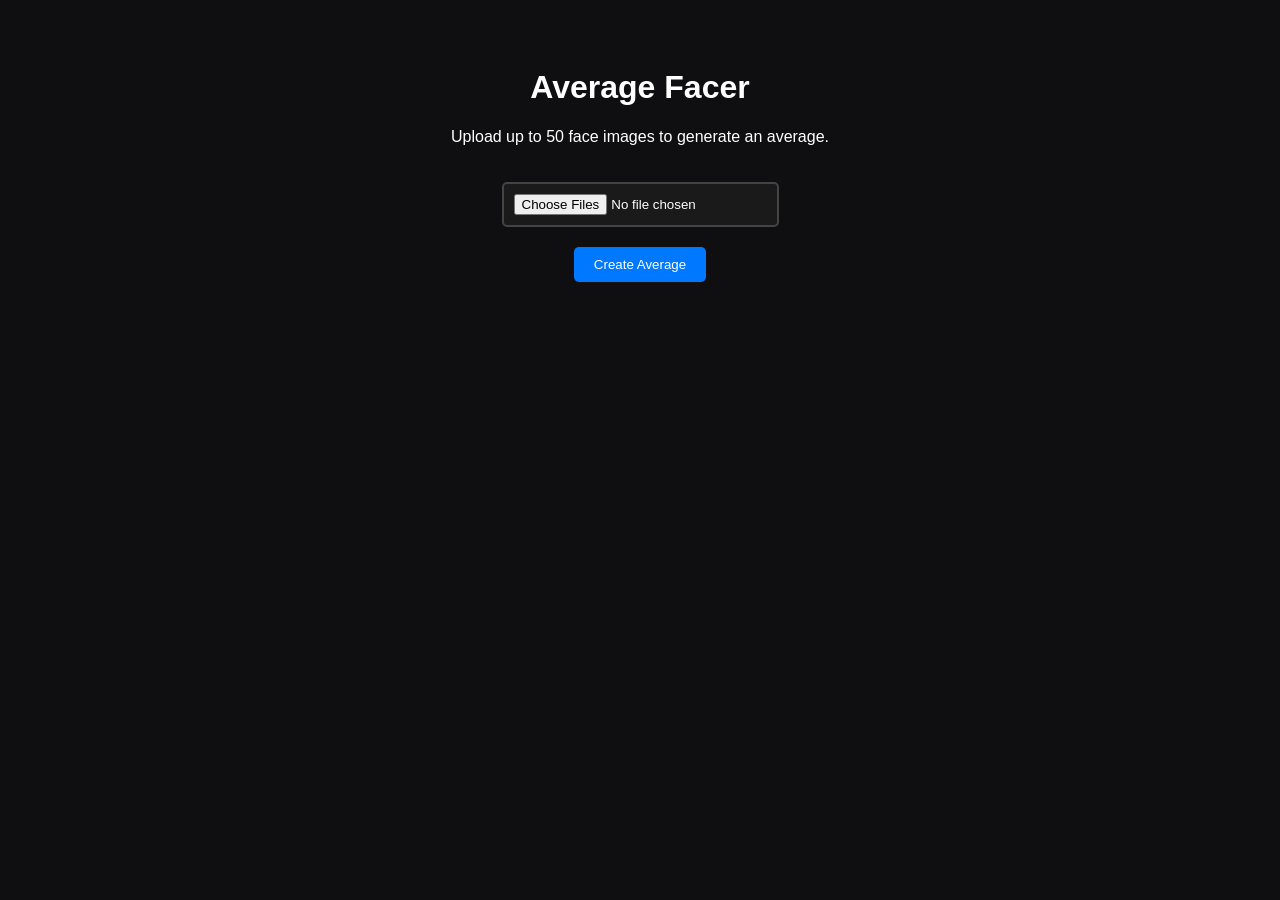
<file: face-averager/index.html>
<!DOCTYPE html>
<html lang="en">
<head>
  <meta charset="UTF-8">
  <meta name="viewport" content="width=device-width, initial-scale=1.0">
  <title>Face Averager</title>
  <style>
    body {
      font-family: "Inter", sans-serif;
      background-color: #0f0f11;
      color: #fff;
      text-align: center;
      padding: 40px;
    }
    input[type="file"] {
      margin: 20px 0;
      border: 2px solid #444;
      background: #1a1a1a;
      color: #fff;
      padding: 10px;
      border-radius: 5px;
    }
    button {
      background: #0078ff;
      color: white;
      padding: 10px 20px;
      border: none;
      border-radius: 5px;
      cursor: pointer;
    }
    button:hover {
      background: #005fcc;
    }
    img {
      margin-top: 30px;
      max-width: 80%;
      border-radius: 10px;
      box-shadow: 0 0 20px rgba(255,255,255,0.1);
    }
  </style>
</head>
<body>
  <h1>Average Facer</h1>
  <p>Upload up to 50 face images to generate an average.</p>

  <input id="images" type="file" accept="image/*" multiple>
  <br>
  <button onclick="uploadFaces()">Create Average</button>
  <p id="status"></p>
  <img id="result" style="display:none" alt="Average face result">

  <script>
    async function uploadFaces() {
      const files = document.getElementById("images").files;
      const status = document.getElementById("status");
      const result = document.getElementById("result");

      if (files.length === 0) {
        status.textContent = "Please upload at least one image.";
        return;
      }
      if (files.length > 50) {
        status.textContent = "You can upload a maximum of 50 images.";
        return;
      }

      status.textContent = "Processing... please wait (this may take a bit)";
      result.style.display = "none";

      const formData = new FormData();
      for (const file of files) formData.append("images", file);

      try {
        const res = await fetch("https://your-flask-app.onrender.com/average", {
          method: "POST",
          body: formData
        });

        if (!res.ok) {
          const err = await res.json();
          throw new Error(err.error || "Server error");
        }

        const blob = await res.blob();
        const url = URL.createObjectURL(blob);
        result.src = url;
        result.style.display = "block";
        status.textContent = "Done!";
      } catch (err) {
        status.textContent = "Error: " + err.message;
      }
    }
  </script>
</body>
</html>
</file>
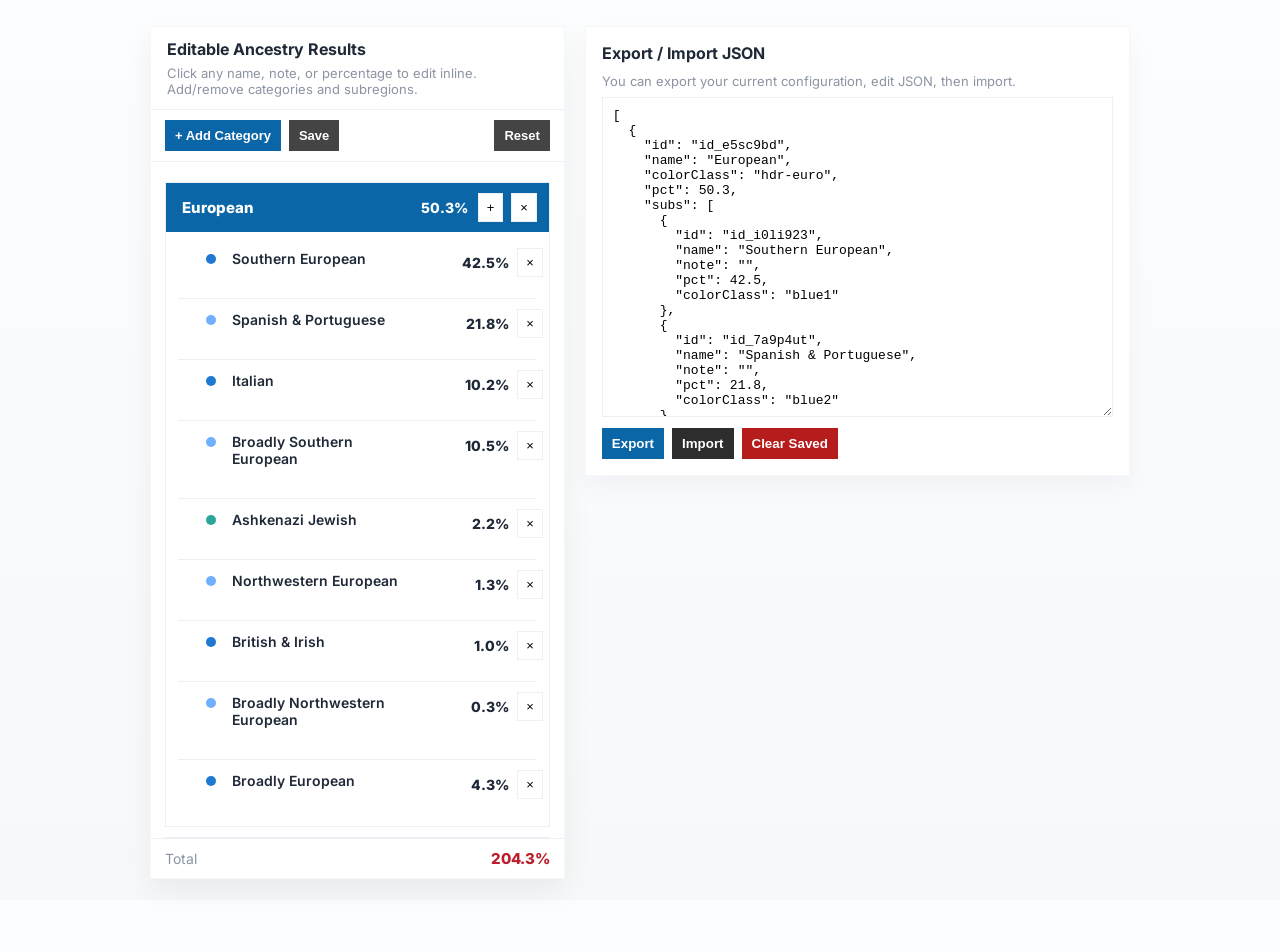
<file: larp/index.html>
<!doctype html>
<html lang="en">
<head>
<meta charset="utf-8" />
<meta name="viewport" content="width=device-width,initial-scale=1" />
<title>Interactive Ancestry Editor (Vanilla)</title>
<link href="https://fonts.googleapis.com/css2?family=Inter:wght@300;400;600;700&display=swap" rel="stylesheet">
<style>
  :root{
    --bg: #f7f8fa;
    --card-bg: #ffffff;
    --muted: #8b94a3;
    --text: #1f2937;
    --divider: #eceff3;
    --euro: #0b66a8;
    --subaf: #7a1c6a;
    --ean:  #d94b2b;
    --wan:  #4b2aa6;
    --csa:  #218739;
    --ea:   #c2261a;
    --danger: #bb1f2c;
    --success: #0b8a3e;
    font-family: "Inter", system-ui, -apple-system, "Segoe UI", Roboto, "Helvetica Neue", Arial;
    font-size:14px;
  }

  html,body { height:100%; }
  body{
    margin:0;
    background: linear-gradient(180deg,#fbfdff 0%,var(--bg) 100%);
    display:flex;
    justify-content:center;
    padding:26px 14px;
    color:var(--text);
  }

  /* main layout */
  .layout {
    width:980px;
    display:flex;
    gap:20px;
    align-items:flex-start;
  }

  /* left side: editable card */
  .card {
    width:420px;
    background:var(--card-bg);
    border:1px solid rgba(15,23,42,0.03);
    box-shadow: 0 12px 28px rgba(15,23,42,0.06);
    overflow:hidden;
    padding:0;
    border-radius:0;
  }

  .card-header {
    padding:12px 16px;
    border-bottom:1px solid var(--divider);
    background:#fff;
  }
  .card-header h3 { margin:0; font-size:16px; font-weight:700; }
  .card-header p { margin:6px 0 0 0; color:var(--muted); font-size:13px; }

  /* scrollable content region */
  .card-body {
    max-height: 72vh;
    overflow-y:auto;
    padding:10px 0 18px 0;
  }

  .controls {
    display:flex;
    gap:8px;
    padding:10px 14px;
    border-bottom:1px solid var(--divider);
    background:#fff;
  }
  .controls button {
    background:#0b66a8;
    color:white;
    border: none;
    padding:8px 10px;
    font-weight:600;
    cursor:pointer;
    font-size:13px;
  }
  .controls button.secondary { background:#444; }
  .controls .spacer { flex:1; }

  .section {
    margin: 10px 14px;
    border:1px solid var(--divider);
    background:#fff;
    border-radius:0;
    overflow:visible;
  }

  .section-header {
    display:flex;
    align-items:center;
    justify-content:space-between;
    padding:10px 12px;
    color:#fff;
    font-weight:700;
    font-size:15px;
  }

  .section-header .left { display:flex; align-items:center; gap:10px; }
  .section-header .left .title { font-weight:800; }
  .section-header .right { display:flex; align-items:center; gap:10px; }

  .list {
    background: #fff;
    padding:6px 12px;
  }

  .row {
    display:flex;
    align-items:flex-start;
    justify-content:space-between;
    gap:12px;
    padding:10px 6px;
    border-bottom:1px solid var(--divider);
  }
  .row:last-child { border-bottom: none; }

  .left {
    display:flex;
    align-items:flex-start;
    gap:12px;
    min-width:0;
  }

  .dot { width:10px; height:10px; border-radius:50%; margin-top:6px; flex:0 0 10px; }

  .label { display:flex; flex-direction:column; min-width:0; }
  .label .name { font-weight:600; font-size:14px; color:var(--text); }
  .label .note { font-size:12px; color:var(--muted); margin-top:4px; }

  .pct { font-weight:800; font-size:14px; color:var(--text); flex:0 0 72px; text-align:right; }

  .child { padding-left:28px; }

  /* Inline editing styles */
  [contenteditable="true"] { outline: none; }
  .editable-name[contenteditable="true"] { padding:2px 4px; border-radius:2px; }
  .editable-pct { background:transparent; border:0; width:60px; text-align:right; font-weight:800; font-size:14px; }

  /* small action icons */
  .actions { display:flex; gap:8px; align-items:center; }
  .btn-icon {
    border:1px solid var(--divider);
    background:white;
    padding:6px 8px;
    cursor:pointer;
    font-size:13px;
  }

  /* footer / totals area */
  .footer {
    padding:10px 14px;
    border-top:1px solid var(--divider);
    background:#fff;
    display:flex;
    align-items:center;
    gap:12px;
  }
  .total { font-weight:800; font-size:15px; margin-left:auto; }
  .total.ok { color:var(--success); }
  .total.bad { color:var(--danger); }

  /* export/import area (right column) */
  .panel {
    width:520px;
    background:#fff;
    border:1px solid rgba(15,23,42,0.03);
    box-shadow: 0 10px 24px rgba(15,23,42,0.04);
    padding:16px;
  }
  .panel h4 { margin:0 0 10px 0; font-size:16px; }
  .panel textarea { width:100%; height:320px; font-family:monospace; font-size:13px; padding:10px; box-sizing:border-box; border:1px solid var(--divider); }
  .panel .panel-row { display:flex; gap:8px; align-items:center; margin-top:8px; }
  .panel button { padding:8px 10px; cursor:pointer; font-weight:700; border:0; background:#0b66a8; color:#fff; }

  /* color utilities for section headers */
  .hdr-euro { background:var(--euro); }
  .hdr-subaf { background:var(--subaf); }
  .hdr-ean { background:var(--ean); }
  .hdr-wan { background:var(--wan); }
  .hdr-csa { background:var(--csa); }
  .hdr-ea  { background:var(--ea); }

  /* color dots */
  .blue1 { background: #1f78d1; }
  .blue2 { background: #6fb0ff; }
  .teal  { background: #2aa79a; }
  .magenta { background: #9a1f6a; }
  .green { background: #43b556; }
  .red { background: #c2261a; }
  .pink { background: #ff4ea0; }
  .purple { background: #7a1c6a; }
  .yellow { background: #f5c542; }
  .orange { background: #f08b2e; }

  /* small responsiveness */
  @media (max-width:1100px){
    .layout { flex-direction:column; align-items:center; }
    .panel { width: 92%; margin-top:18px; }
    .card { width:92%; }
  }
</style>
</head>
<body>
  <div class="layout">
    <div class="card" role="region" aria-label="Ancestry editor">
      <div class="card-header">
        <h3>Editable Ancestry Results</h3>
        <p>Click any name, note, or percentage to edit inline. Add/remove categories and subregions.</p>
      </div>

      <div class="controls">
        <button id="addCategoryBtn">+ Add Category</button>
        <button id="saveBtn" class="secondary">Save</button>
        <div class="spacer"></div>
        <button id="resetBtn" class="secondary">Reset</button>
      </div>

      <div class="card-body" id="cardBody">
        <!-- Sections injected by JS -->
      </div>

      <div class="footer">
        <div style="color:var(--muted)">Total</div>
        <div id="totalValue" class="total">0%</div>
      </div>
    </div>

    <div class="panel" aria-label="Export / Import">
      <h4>Export / Import JSON</h4>
      <div style="color:var(--muted); font-size:13px; margin-bottom:8px">You can export your current configuration, edit JSON, then import.</div>
      <textarea id="exportJson" spellcheck="false"></textarea>
      <div class="panel-row">
        <button id="exportBtn">Export</button>
        <button id="importBtn" style="background:#2d2d2d">Import</button>
        <button id="clearStorageBtn" style="background:#b71c1c">Clear Saved</button>
      </div>
    </div>
  </div>

<script>
/* ---------------------
  Data model & helpers
   - categories[] holds objects:
     { id, name, colorClass, pct, subs: [ { id, name, note, pct, colorClass } ] }
   - colorClass corresponds to dot classes and header classes
----------------------*/
const STORAGE_KEY = 'ancestry_editor_v1';

let categories = [
  {
    id: genId(), name: 'European', colorClass: 'hdr-euro', pct: 50.3,
    subs: [
      { id: genId(), name: 'Southern European', note:'', pct: 42.5, colorClass: 'blue1' },
      { id: genId(), name: 'Spanish & Portuguese', note:'', pct: 21.8, colorClass: 'blue2' },
      { id: genId(), name: 'Italian', note:'', pct: 10.2, colorClass: 'blue1' },
      { id: genId(), name: 'Broadly Southern European', note:'', pct: 10.5, colorClass: 'blue2' },
      { id: genId(), name: 'Ashkenazi Jewish', note:'', pct: 2.2, colorClass: 'teal' },
      { id: genId(), name: 'Northwestern European', note:'', pct: 1.3, colorClass: 'blue2' },
      { id: genId(), name: 'British & Irish', note:'', pct: 1.0, colorClass: 'blue1' },
      { id: genId(), name: 'Broadly Northwestern European', note:'', pct: 0.3, colorClass: 'blue2' },
      { id: genId(), name: 'Broadly European', note:'', pct: 4.3, colorClass: 'blue1' }
    ]
  },
  {
    id: genId(), name: 'Sub-Saharan African', colorClass: 'hdr-subaf', pct: 32.4,
    subs: [
      { id: genId(), name: 'West African', note:'', pct: 16.2, colorClass: 'magenta' },
      { id: genId(), name: 'Senegambian & Guinean', note:'', pct: 13.4, colorClass: 'pink' },
      { id: genId(), name: 'Broadly West African', note:'', pct: 2.8, colorClass: 'magenta' },
      { id: genId(), name: 'Congolese & Southern East African', note:'', pct: 15.0, colorClass: 'magenta' },
      { id: genId(), name: 'Angolan & Congolese', note:'', pct: 10.4, colorClass: 'purple' },
      { id: genId(), name: 'Southern East African', note:'', pct: 2.9, colorClass: 'magenta' },
      { id: genId(), name: 'Broadly Congolese & Southern East African', note:'', pct: 1.7, colorClass: 'magenta' },
      { id: genId(), name: 'Broadly Sub-Saharan African', note:'', pct: 1.2, colorClass: 'magenta' }
    ]
  },
  {
    id: genId(), name: 'East Asian & Native American', colorClass: 'hdr-ean', pct: 13.1,
    subs: [
      { id: genId(), name: 'Native American', note:'', pct: 10.1, colorClass: 'yellow' },
      { id: genId(), name: 'Chinese & Southeast Asian', note:'', pct: 1.0, colorClass: 'orange' },
      { id: genId(), name: 'Filipino & Austronesian', note:'', pct: 1.0, colorClass: 'yellow' },
      { id: genId(), name: 'Broadly East Asian & Native American', note:'', pct: 2.0, colorClass: 'orange' }
    ]
  },
  {
    id: genId(), name: 'Western Asian & North African', colorClass: 'hdr-wan', pct: 3.0,
    subs: [
      { id: genId(), name: 'North African', note:'', pct: 2.2, colorClass: 'purple' },
      { id: genId(), name: 'Arab, Egyptian & Levantine', note:'', pct: 0.5, colorClass: 'purple' },
      { id: genId(), name: 'Egyptian', note:'', pct: 0.4, colorClass: 'purple' },
      { id: genId(), name: 'Broadly Western Asian & North African', note:'', pct: 0.3, colorClass: 'purple' }
    ]
  },
  {
    id: genId(), name: 'Central & South Asian', colorClass: 'hdr-csa', pct: 99.5,
    subs: [
      { id: genId(), name: 'Northern Indian & Pakistani', note:'Gujarat, India (northern regions)', pct:98.3, colorClass:'green' },
      { id: genId(), name: 'Bengali & Northeast Indian', note:'', pct:0.8, colorClass:'green' },
      { id: genId(), name: 'Gujarati Patidar', note:'', pct:0.4, colorClass:'green' }
    ]
  },
  {
    id: genId(), name: 'East Asian', colorClass: 'hdr-ea', pct: 6.0,
    subs: [
      { id: genId(), name: 'Chinese', note:'', pct:0.7, colorClass:'red' },
      { id: genId(), name: 'Northern Chinese & Tibetan', note:'', pct:0.4, colorClass:'red' },
      { id: genId(), name: 'Broadly Chinese', note:'', pct:0.3, colorClass:'red' },
      { id: genId(), name: 'Northern Asian', note:'', pct:0.2, colorClass:'red' },
      { id: genId(), name: 'Manchurian & Mongolian', note:'', pct:0.2, colorClass:'red' },
      { id: genId(), name: 'Broadly East Asian', note:'', pct:5.1, colorClass:'red' }
    ]
  }
];

function genId(){ return 'id_' + Math.random().toString(36).slice(2,9); }

/* ---------- DOM references ---------- */
const cardBody = document.getElementById('cardBody');
const totalValueEl = document.getElementById('totalValue');
const addCategoryBtn = document.getElementById('addCategoryBtn');
const saveBtn = document.getElementById('saveBtn');
const resetBtn = document.getElementById('resetBtn');
const exportJsonEl = document.getElementById('exportJson');
const exportBtn = document.getElementById('exportBtn');
const importBtn = document.getElementById('importBtn');
const clearStorageBtn = document.getElementById('clearStorageBtn');

/* ---------- Render ---------- */
function render(){
  cardBody.innerHTML = '';
  categories.forEach(cat => {
    const sec = document.createElement('div');
    sec.className = 'section';
    sec.dataset.id = cat.id;

    // header
    const hdr = document.createElement('div');
    hdr.className = 'section-header ' + (cat.colorClass || '');
    hdr.innerHTML = `
      <div class="left">
        <div class="title">${escapeHtml(cat.name)}</div>
      </div>
      <div class="right">
        <div class="header-pct" data-cat-pct>${numFmt(cat.pct)}%</div>
        <div class="actions">
          <button class="btn-icon" title="Add subregion" data-add-sub>+</button>
          <button class="btn-icon" title="Remove category" data-remove-cat>&times;</button>
        </div>
      </div>
    `;

    // allow inline edit of header name and pct
    const titleEl = hdr.querySelector('.title');
    titleEl.contentEditable = true;
    titleEl.classList.add('editable-name');
    titleEl.addEventListener('input', (e)=> {
      cat.name = titleEl.innerText.trim();
      // update export text live
      syncSavePreview();
    });

    // clicking the header pct lets you edit category pct inline
    const pctEl = hdr.querySelector('[data-cat-pct]');
    pctEl.contentEditable = true;
    pctEl.classList.add('editable-pct');
    pctEl.addEventListener('input', () => {
      // remove non-numeric chars except dot
      const raw = pctEl.innerText.replace(/[^\d.]/g,'');
      const val = parseFloat(raw || 0);
      cat.pct = isFinite(val) ? val : 0;
      pctEl.innerText = numFmt(cat.pct) + '%';
      updateTotals();
      syncSavePreview();
    });
    // fix formatting on blur
    pctEl.addEventListener('blur', ()=> {
      pctEl.innerText = numFmt(cat.pct) + '%';
      updateTotals();
      syncSavePreview();
    });

    // body / list
    const list = document.createElement('div');
    list.className = 'list';

    cat.subs.forEach(sub => {
      const row = document.createElement('div');
      row.className = 'row child';
      row.dataset.subId = sub.id;
      row.innerHTML = `
        <div class="left">
          <div class="dot ${sub.colorClass || 'blue1'}" title="color"></div>
          <div class="label">
            <div class="name editable-name" contenteditable="true">${escapeHtml(sub.name)}</div>
            <div class="note editable-note" contenteditable="true">${escapeHtml(sub.note || '')}</div>
          </div>
        </div>
        <div style="display:flex;align-items:center;gap:8px;">
          <div class="pct editable-pct" contenteditable="true">${numFmt(sub.pct)}%</div>
          <div class="actions">
            <button class="btn-icon" data-remove-sub>×</button>
          </div>
        </div>
      `;

      // inline edits for name/note/pct
      const nameEl = row.querySelector('.name');
      nameEl.addEventListener('input', ()=> { sub.name = nameEl.innerText.trim(); syncSavePreview(); });

      const noteEl = row.querySelector('.note');
      noteEl.addEventListener('input', ()=> { sub.note = noteEl.innerText.trim(); syncSavePreview(); });

      const pctSubEl = row.querySelector('.pct');
      pctSubEl.addEventListener('input', ()=> {
        const raw = pctSubEl.innerText.replace(/[^\d.]/g,'');
        const val = parseFloat(raw || 0);
        sub.pct = isFinite(val) ? val : 0;
        pctSubEl.innerText = numFmt(sub.pct) + '%';
        updateTotals();
        syncSavePreview();
      });
      pctSubEl.addEventListener('blur', ()=> {
        pctSubEl.innerText = numFmt(sub.pct) + '%';
        updateTotals();
        syncSavePreview();
      });

      // remove subregion
      row.querySelector('[data-remove-sub]').addEventListener('click', ()=> {
        const idx = cat.subs.findIndex(s=>s.id===sub.id);
        if(idx>=0){ cat.subs.splice(idx,1); render(); syncSavePreview(); }
      });

      list.appendChild(row);
    });

    // add "add sub" handler & remove cat handler
    hdr.querySelector('[data-add-sub]').addEventListener('click', ()=> {
      const newSub = { id: genId(), name: 'New subregion', note:'', pct:0, colorClass:'blue1' };
      cat.subs.push(newSub);
      render();
      // focus new row's name
      requestAnimationFrame(()=> {
        const newRow = cardBody.querySelector(`[data-sub-id="${newSub.id}"]`);
        if(newRow) newRow.querySelector('.name').focus();
      });
      syncSavePreview();
    });
    hdr.querySelector('[data-remove-cat]').addEventListener('click', ()=> {
      const idx = categories.findIndex(c=>c.id===cat.id);
      if(idx>=0){ categories.splice(idx,1); render(); syncSavePreview(); }
    });

    sec.appendChild(hdr);
    sec.appendChild(list);
    cardBody.appendChild(sec);
  });

  updateTotals();
}

/* ---------- Utility & events ---------- */
function numFmt(v){ return (Math.round(v*10)/10).toFixed(1); }

function updateTotals(){
  // compute total as sum of category pcts (note: these are top-level percentages)
  const total = categories.reduce((s,c) => s + (Number(c.pct) || 0), 0);
  const el = totalValueEl;
  el.innerText = numFmt(total) + '%';
  if(Math.abs(total - 100) < 0.05) {
    el.classList.remove('bad'); el.classList.add('ok');
  } else {
    el.classList.remove('ok'); el.classList.add('bad');
  }
}

/* Save/load to localStorage */
function saveToStorage(){
  try {
    localStorage.setItem(STORAGE_KEY, JSON.stringify(categories));
    flashSaved();
  } catch(e){ console.error('save failed', e); }
}

function loadFromStorage(){
  try {
    const raw = localStorage.getItem(STORAGE_KEY);
    if(raw){
      const parsed = JSON.parse(raw);
      if(Array.isArray(parsed)) { categories = parsed; }
    }
  } catch(e){ console.warn('load failed', e); }
}

function syncSavePreview(){
  // update export textarea for quick copy
  exportJsonEl.value = JSON.stringify(categories, null, 2);
}

/* Export / Import handlers */
exportBtn.addEventListener('click', ()=>{
  exportJsonEl.value = JSON.stringify(categories, null, 2);
  // also trigger download
  const blob = new Blob([exportJsonEl.value], {type:'application/json'});
  const url = URL.createObjectURL(blob);
  const a = document.createElement('a');
  a.href = url;
  a.download = 'ancestry-config.json';
  document.body.appendChild(a);
  a.click();
  a.remove();
  URL.revokeObjectURL(url);
});

importBtn.addEventListener('click', ()=>{
  try {
    const raw = exportJsonEl.value;
    const parsed = JSON.parse(raw);
    if(!Array.isArray(parsed)) throw new Error('JSON must be an array of categories');
    categories = parsed;
    render();
    saveToStorage();
    alert('Imported successfully.');
  } catch(e){
    alert('Import error: ' + e.message);
  }
});

clearStorageBtn.addEventListener('click', ()=>{
  if(confirm('Clear saved data from localStorage?')) {
    localStorage.removeItem(STORAGE_KEY);
    alert('Saved data cleared. Reloading defaults.');
    location.reload();
  }
});

/* Add Category button */
addCategoryBtn.addEventListener('click', ()=>{
  const name = prompt('New category name','New Category');
  if(!name) return;
  const colorClass = prompt('Pick header color key (hdr-euro,hdr-subaf,hdr-ean,hdr-wan,hdr-csa,hdr-ea)', 'hdr-euro');
  const cat = { id: genId(), name: name.trim(), colorClass: colorClass || 'hdr-euro', pct: 0, subs: [] };
  categories.push(cat);
  render();
  saveToStorage();
});

/* Save / Reset */
saveBtn.addEventListener('click', ()=> {
  saveToStorage();
  alert('Saved to localStorage.');
});

resetBtn.addEventListener('click', ()=> {
  if(confirm('Reset to initial example data? This will overwrite current edits.')) {
    localStorage.removeItem(STORAGE_KEY);
    location.reload();
  }
});

/* flash saved small UI (temporary) */
function flashSaved(){
  saveBtn.innerText = 'Saved';
  setTimeout(()=> saveBtn.innerText = 'Save', 1200);
}

/* small escaping helper */
function escapeHtml(s=''){
  return String(s)
    .replace(/&/g,'&amp;')
    .replace(/</g,'&lt;')
    .replace(/>/g,'&gt;');
}

/* initialize */
(function init(){
  // try load
  loadFromStorage();
  // if nothing in storage then categories remain default initial data
  render();
  syncSavePreview();
  // autosave every 3s if changes - simple approach using beforeunload and manual Save
  window.addEventListener('beforeunload', ()=> saveToStorage());
})();
</script>
</body>
</html>
</file>
